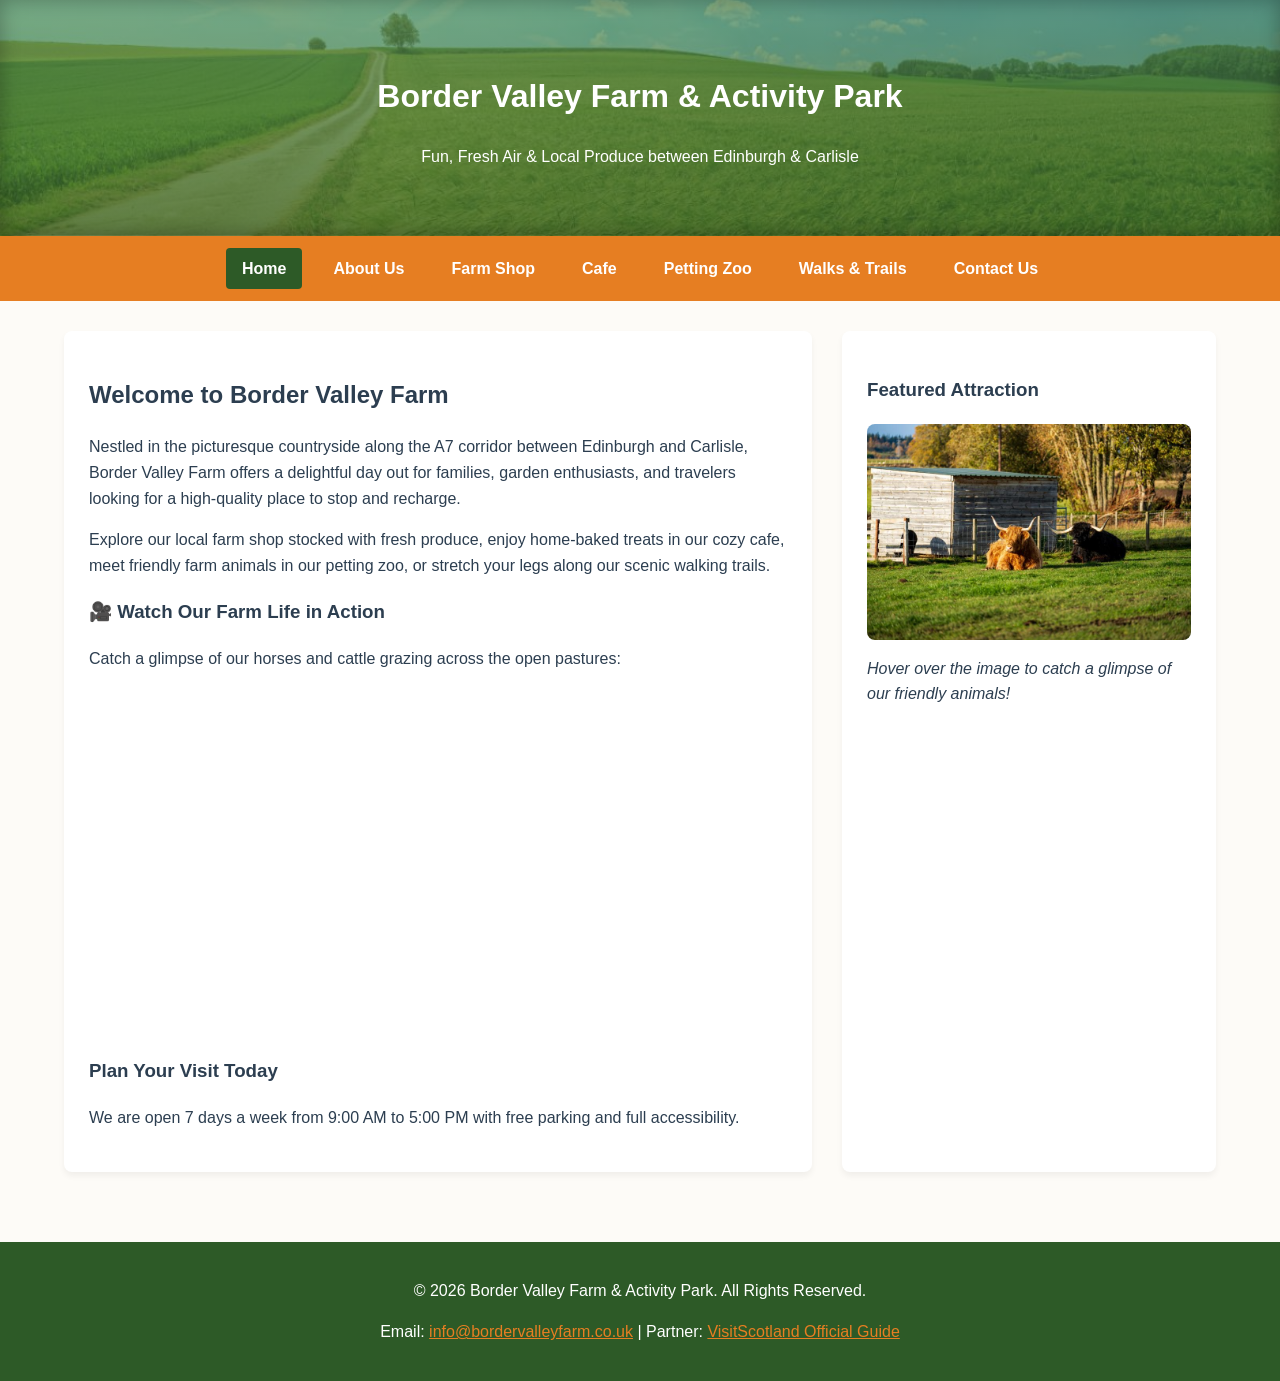
<file: index.html>
<!DOCTYPE html>
<html lang="en">
<head>
    <meta charset="UTF-8">
    <meta name="viewport" content="width=device-width, initial-scale=1.0">
    <meta name="description" content="Border Valley Farm - Premier family visitor attraction, farm shop, cafe, and petting zoo situated between Edinburgh and Carlisle on the A7.">
    <meta name="keywords" content="Border Valley Farm, Edinburgh attraction, Carlisle farm, petting zoo, farm shop, play park, Scottish borders cafe">
    <meta name="author" content="Border Valley Farm Ltd">
    <title>Border Valley Farm & Activity Park | Home</title>
    <link rel="stylesheet" href="styles.css">
</head>
<body>
    <header>
        <div class="wrapper">
            <h1>Border Valley Farm & Activity Park</h1>
            <p>Fun, Fresh Air & Local Produce between Edinburgh & Carlisle</p>
        </div>
    </header>

    <nav class="navbar">
        <a href="index.html" class="active">Home</a>
        <a href="about.html">About Us</a>
        <a href="shop.html">Farm Shop</a>
        <a href="cafe.html">Cafe</a>
        <a href="zoo.html">Petting Zoo</a>
        <a href="walks.html">Walks & Trails</a>
        <a href="contact.html">Contact Us</a>
    </nav>

    <main class="wrapper container">
        <section class="editable-content">
            <h2>Welcome to Border Valley Farm</h2>
            <p>Nestled in the picturesque countryside along the A7 corridor between Edinburgh and Carlisle, Border Valley Farm offers a delightful day out for families, garden enthusiasts, and travelers looking for a high-quality place to stop and recharge.</p>
            <p>Explore our local farm shop stocked with fresh produce, enjoy home-baked treats in our cozy cafe, meet friendly farm animals in our petting zoo, or stretch your legs along our scenic walking trails.</p>
            
            <!-- ANIMAL VIDEO ELEMENT -->
            <h3>🎥 Watch Our Farm Life in Action</h3>
            <p>Catch a glimpse of our horses and cattle grazing across the open pastures:</p>
            <div style="position: relative; overflow: hidden; border-radius: 8px; margin-bottom: 20px;">
                <video autoplay muted loop playsinline style="width: 100%; height: auto; display: block; border-radius: 8px;">
                    <!-- Royalty-free stock video of horses/cattle running in a field -->
                    <source src="Imeges/horses_video.mp4" type="video/mp4">
                    Your browser does not support the video tag.
                </video>
            </div>

            <h3>Plan Your Visit Today</h3>
            <p>We are open 7 days a week from 9:00 AM to 5:00 PM with free parking and full accessibility.</p>
        </section>

        <aside class="editable-content">
            <h3>Featured Attraction</h3>
            <div class="rollover-box">
                <img src="Imeges/scottish_catls.jpg" alt="Farm Entrance" class="img-primary">
                <img src="Imeges/checken_sheep_2.jpg" alt="Petting Zoo Animals" class="img-hover">
            </div>
            <p><em>Hover over the image to catch a glimpse of our friendly animals!</em></p>
        </aside>
    </main>

    <footer>
        <div class="wrapper">
            <p>&copy; 2026 Border Valley Farm & Activity Park. All Rights Reserved.</p>
            <p>Email: <a href="mailto:info@bordervalleyfarm.co.uk">info@bordervalleyfarm.co.uk</a> | Partner: <a href="https://www.visitscotland.com" target="_blank" rel="noopener">VisitScotland Official Guide</a></p>
        </div>
    </footer>
</body>
</html>
</file>
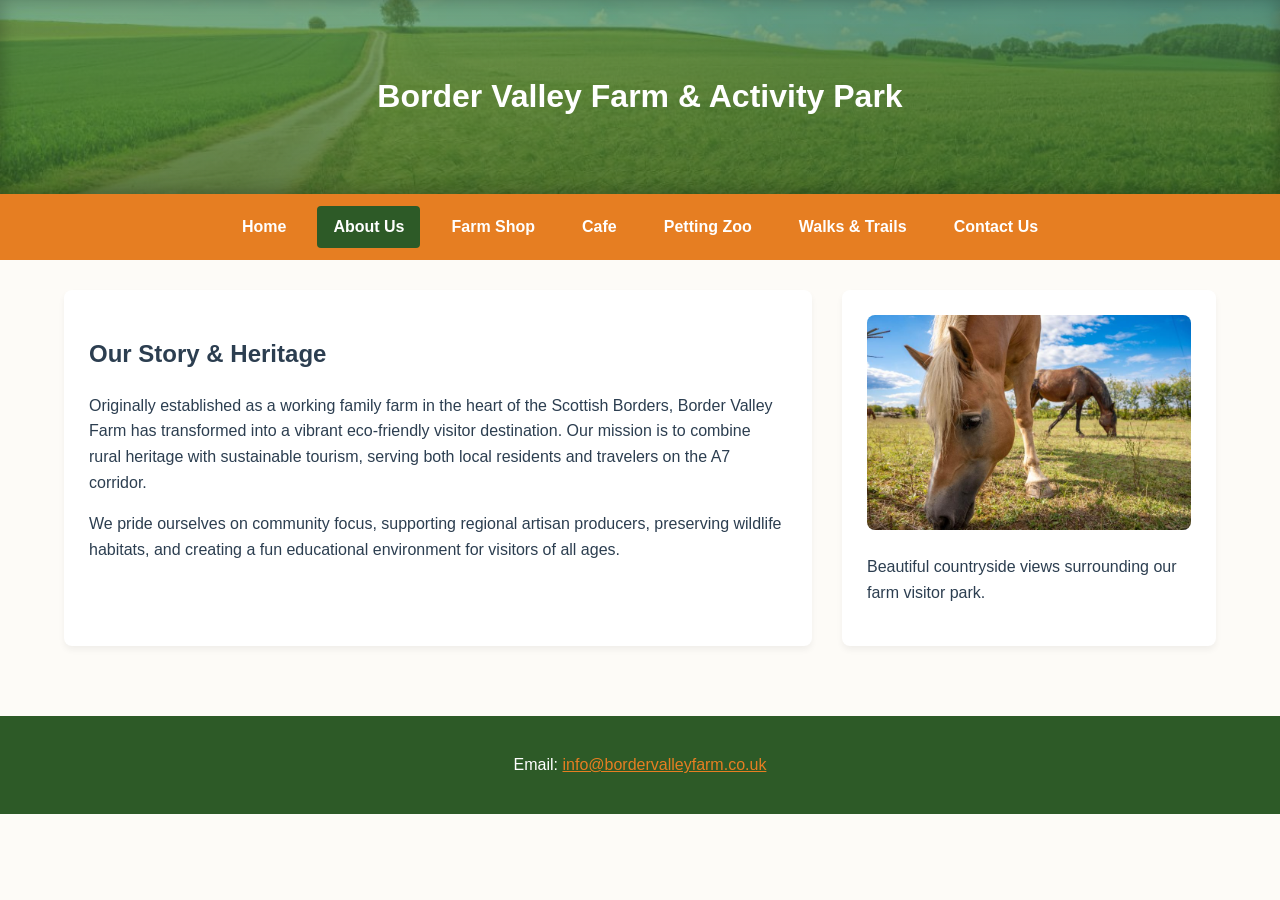
<file: about.html>
<!DOCTYPE html>
<html lang="en">
<head>
    <meta charset="UTF-8">
    <meta name="viewport" content="width=device-width, initial-scale=1.0">
    <meta name="description" content="Learn about the history and conversion of Border Valley Farm from a traditional farm to a top visitor attraction.">
    <meta name="keywords" content="Farm history, Edinburgh Carlisle visitor center, sustainable farming Scotland">
    <meta name="author" content="Border Valley Farm Ltd">
    <title>About Us | Border Valley Farm</title>
    <link rel="stylesheet" href="styles.css">
</head>
<body>
    <header>
        <div class="wrapper">
            <h1>Border Valley Farm & Activity Park</h1>
        </div>
    </header>

    <nav class="navbar">
        <a href="index.html">Home</a>
        <a href="about.html" class="active">About Us</a>
        <a href="shop.html">Farm Shop</a>
        <a href="cafe.html">Cafe</a>
        <a href="zoo.html">Petting Zoo</a>
        <a href="walks.html">Walks & Trails</a>
        <a href="contact.html">Contact Us</a>
    </nav>

    <main class="wrapper container">
        <section class="editable-content">
            <h2>Our Story & Heritage</h2>
            <p>Originally established as a working family farm in the heart of the Scottish Borders, Border Valley Farm has transformed into a vibrant eco-friendly visitor destination. Our mission is to combine rural heritage with sustainable tourism, serving both local residents and travelers on the A7 corridor.</p>
            <p>We pride ourselves on community focus, supporting regional artisan producers, preserving wildlife habitats, and creating a fun educational environment for visitors of all ages.</p>
        </section>

        <aside class="editable-content">
            <img src="Imeges/horses.jpg" alt="Scenic Farm Landscape" style="width:100%; border-radius:8px;">
            <p>Beautiful countryside views surrounding our farm visitor park.</p>
        </aside>
    </main>

    <footer>
        <div class="wrapper">
            <p>Email: <a href="mailto:info@bordervalleyfarm.co.uk">info@bordervalleyfarm.co.uk</a></p>
        </div>
    </footer>
</body>
</html>
</file>
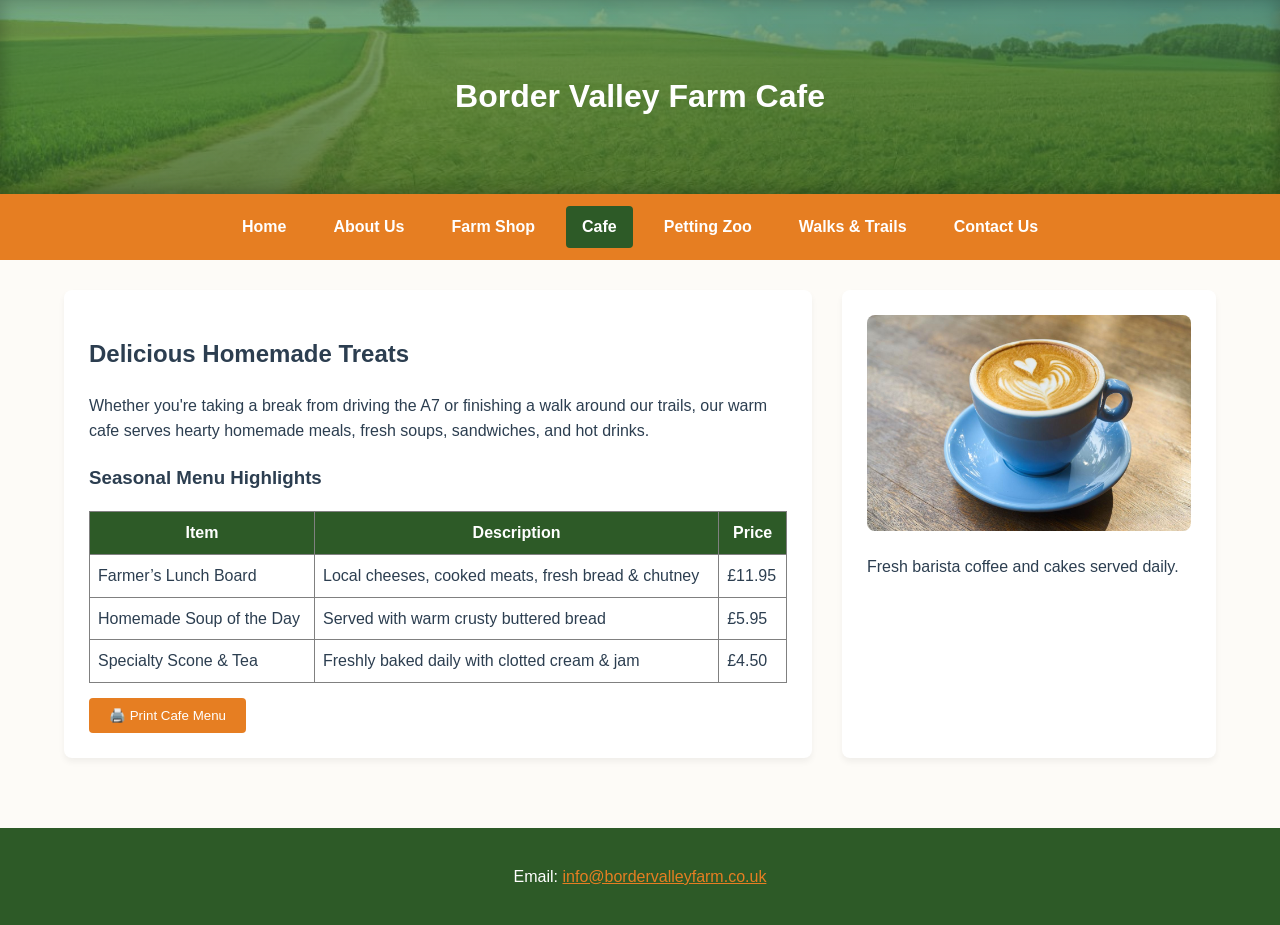
<file: cafe.html>
<!DOCTYPE html>
<html lang="en">
<head>
    <meta charset="UTF-8">
    <meta name="viewport" content="width=device-width, initial-scale=1.0">
    <meta name="description" content="Relax at our cozy farm cafe featuring homemade soups, cakes, coffees, and light bites.">
    <meta name="keywords" content="Farm cafe, Scottish tearoom, home baking, rest stop A7">
    <meta name="author" content="Border Valley Farm Ltd">
    <title>Farm Cafe & Tearoom | Border Valley Farm</title>
    <link rel="stylesheet" href="styles.css">
</head>
<body>
    <header>
        <div class="wrapper">
            <h1>Border Valley Farm Cafe</h1>
        </div>
    </header>

    <nav class="navbar">
        <a href="index.html">Home</a>
        <a href="about.html">About Us</a>
        <a href="shop.html">Farm Shop</a>
        <a href="cafe.html" class="active">Cafe</a>
        <a href="zoo.html">Petting Zoo</a>
        <a href="walks.html">Walks & Trails</a>
        <a href="contact.html">Contact Us</a>
    </nav>

    <main class="wrapper container printable-area">
        <section class="editable-content">
            <h2>Delicious Homemade Treats</h2>
            <p>Whether you're taking a break from driving the A7 or finishing a walk around our trails, our warm cafe serves hearty homemade meals, fresh soups, sandwiches, and hot drinks.</p>

            <h3>Seasonal Menu Highlights</h3>
            <table border="1" cellpadding="8" style="width:100%; border-collapse:collapse; margin-bottom:15px;">
                <tr style="background:#2D5A27; color:#fff;">
                    <th>Item</th>
                    <th>Description</th>
                    <th>Price</th>
                </tr>
                <tr>
                    <td>Farmer’s Lunch Board</td>
                    <td>Local cheeses, cooked meats, fresh bread & chutney</td>
                    <td>£11.95</td>
                </tr>
                <tr>
                    <td>Homemade Soup of the Day</td>
                    <td>Served with warm crusty buttered bread</td>
                    <td>£5.95</td>
                </tr>
                <tr>
                    <td>Specialty Scone & Tea</td>
                    <td>Freshly baked daily with clotted cream & jam</td>
                    <td>£4.50</td>
                </tr>
            </table>

            <!-- PRINT OPTION 1 -->
            <button onclick="window.print()" class="no-print" style="padding:10px 20px; background:#E67E22; color:#fff; border:none; border-radius:4px; cursor:pointer;">
                🖨️ Print Cafe Menu
            </button>
        </section>

        <aside class="editable-content">
            <img src="Imeges/coffee_cap.jpg" alt="Cafe Coffee" style="width:100%; border-radius:8px;">
            <p>Fresh barista coffee and cakes served daily.</p>
        </aside>
    </main>

    <footer>
        <div class="wrapper">
            <p>Email: <a href="mailto:info@bordervalleyfarm.co.uk">info@bordervalleyfarm.co.uk</a></p>
        </div>
    </footer>
</body>
</html>
</file>
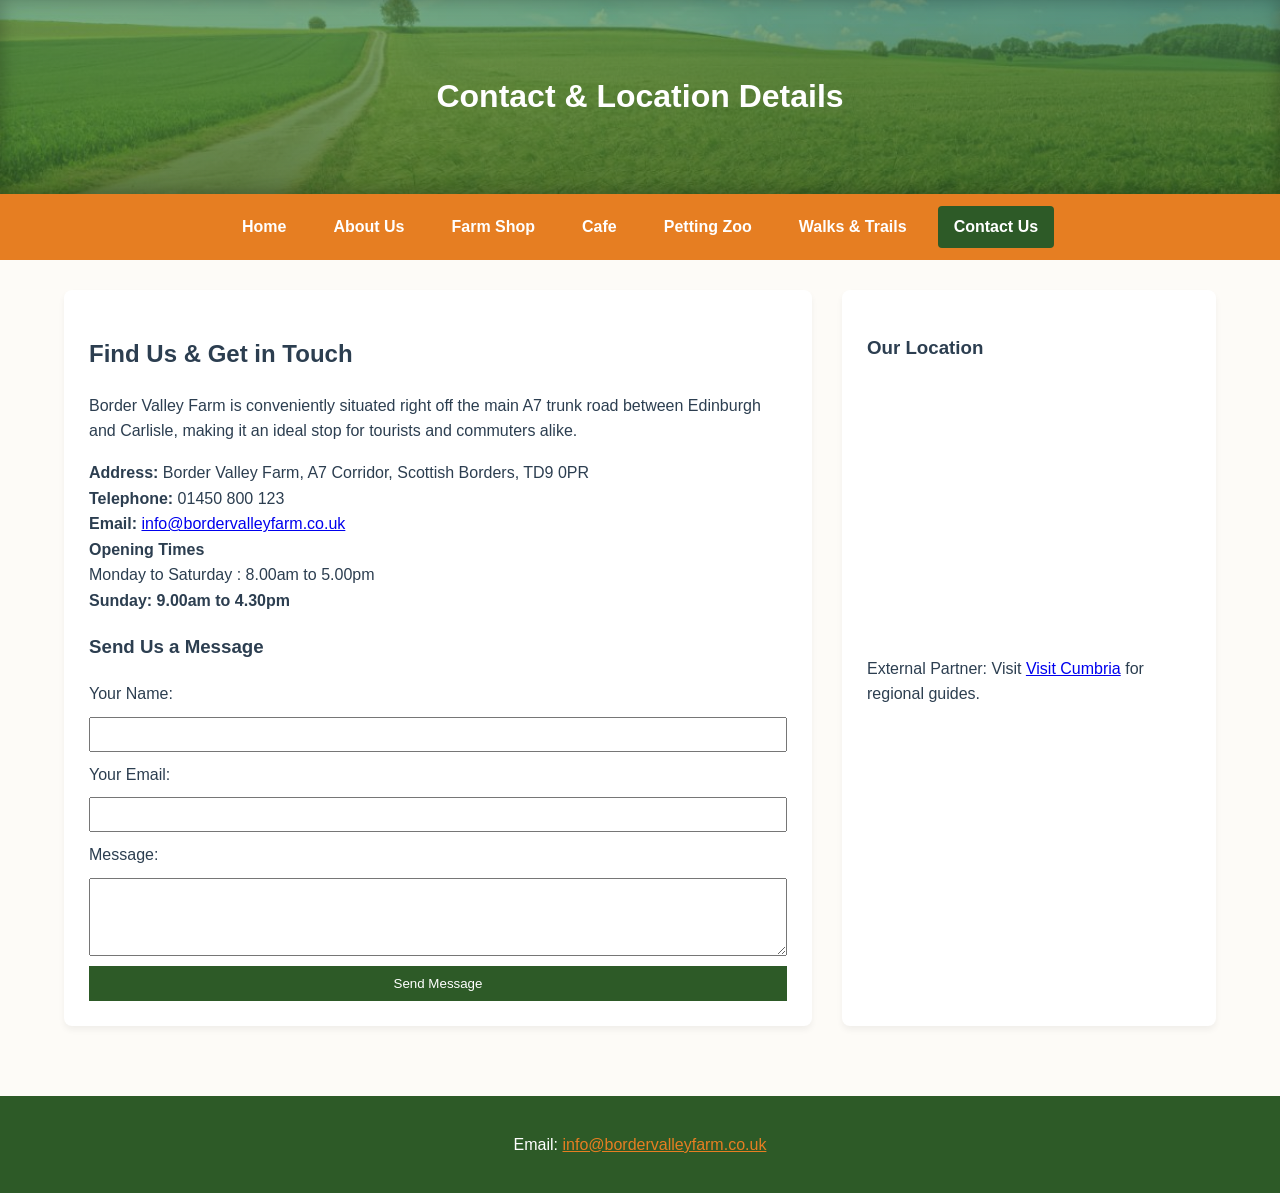
<file: contact.html>
<!DOCTYPE html>
<html lang="en">
<head>
    <meta charset="UTF-8">
    <meta name="viewport" content="width=device-width, initial-scale=1.0">
    <meta name="description" content="Contact Border Valley Farm, find location details on the A7 between Edinburgh and Carlisle, and view opening times.">
    <meta name="keywords" content="Border Valley location, A7 farm stop, contact farm, opening times">
    <meta name="author" content="Border Valley Farm Ltd">
    <title>Contact & Visit Us | Border Valley Farm</title>
    <link rel="stylesheet" href="styles.css">
</head>
<body>
    <header>
        <div class="wrapper">
            <h1>Contact & Location Details</h1>
        </div>
    </header>

    <nav class="navbar">
        <a href="index.html">Home</a>
        <a href="about.html">About Us</a>
        <a href="shop.html">Farm Shop</a>
        <a href="cafe.html">Cafe</a>
        <a href="zoo.html">Petting Zoo</a>
        <a href="walks.html">Walks & Trails</a>
        <a href="contact.html" class="active">Contact Us</a>
    </nav>

    <main class="wrapper container">
        <section class="editable-content">
            <h2>Find Us & Get in Touch</h2>
            <p>Border Valley Farm is conveniently situated right off the main A7 trunk road between Edinburgh and Carlisle, making it an ideal stop for tourists and commuters alike.</p>
            
            <p><strong>Address:</strong> Border Valley Farm, A7 Corridor, Scottish Borders, TD9 0PR<br>
            <strong>Telephone:</strong> 01450 800 123<br>
            <strong>Email:</strong> <a href="mailto:info@bordervalleyfarm.co.uk">info@bordervalleyfarm.co.uk</a><br>
             <strong>Opening Times </strong><br>
                <stong> Monday to Saturday : 8.00am to 5.00pm </stong><br>
                <strong> Sunday: 9.00am to 4.30pm </strong></p>

            <h3>Send Us a Message</h3>
            <form action="#" method="post" style="display:flex; flex-direction:column; gap:10px;">
                <label for="name">Your Name:</label>
                <input type="text" id="name" name="name" required style="padding:8px;">
                
                <label for="email">Your Email:</label>
                <input type="email" id="email" name="email" required style="padding:8px;">

                <label for="msg">Message:</label>
                <textarea id="msg" name="msg" rows="4" required style="padding:8px;"></textarea>

                <button type="submit" style="padding:10px; background:#2D5A27; color:#fff; border:none; cursor:pointer;">Send Message</button>
            </form>
        </section>

        <!-- Interactive Embedded Google Map -->
        <aside class="editable-content">
            <h3>Our Location</h3>
            <iframe src="https://www.google.com/maps/embed?pb=!1m18!1m12!1m3!1d143431.12938459427!2d-3.05!3d55.25!2m3!1f0!2f0!3f0!3m2!1i1024!2i768!4f13.1!3m3!1m2!1s0x487d6050b4a4505f%3A0x8e83f2ff1f000!2sScottish%20Borders!5e0!3m2!1sen!2suk!4v1600000000000!5m2!1sen!2suk" width="100%" height="250" style="border:0; border-radius:8px;" allowfullscreen="" loading="lazy"></iframe>
            <p>External Partner: Visit <a href="https://www.visitcumbria.com" target="_blank" rel="noopener">Visit Cumbria</a> for regional guides.</p>
        </aside>
    </main>

    <footer>
        <div class="wrapper">
            <p>Email: <a href="mailto:info@bordervalleyfarm.co.uk">info@bordervalleyfarm.co.uk</a></p>
        </div>
    </footer>
</body>
</html>
</file>
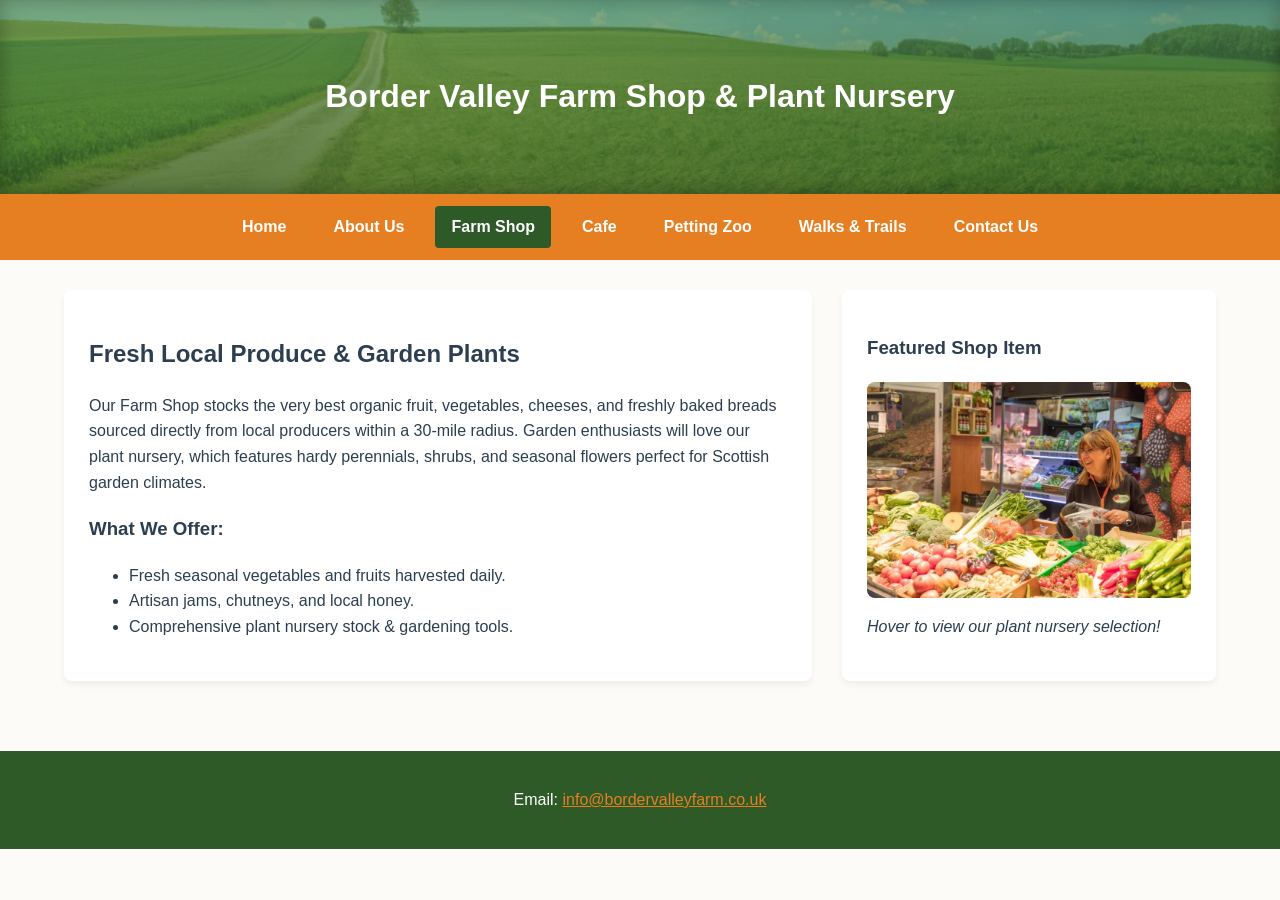
<file: shop.html>
<!DOCTYPE html>
<html lang="en">
<head>
    <meta charset="UTF-8">
    <meta name="viewport" content="width=device-width, initial-scale=1.0">
    <meta name="description" content="Explore our farm shop offering fresh produce, local preserves, and garden nursery plants.">
    <meta name="keywords" content="Farm shop produce, garden plants, local preserves, Scottish produce">
    <meta name="author" content="Border Valley Farm Ltd">
    <title>Farm Shop & Nursery | Border Valley Farm</title>
    <link rel="stylesheet" href="styles.css">
</head>
<body>
    <header>
        <div class="wrapper">
            <h1>Border Valley Farm Shop & Plant Nursery</h1>
        </div>
    </header>

    <nav class="navbar">
        <a href="index.html">Home</a>
        <a href="about.html">About Us</a>
        <a href="shop.html" class="active">Farm Shop</a>
        <a href="cafe.html">Cafe</a>
        <a href="zoo.html">Petting Zoo</a>
        <a href="walks.html">Walks & Trails</a>
        <a href="contact.html">Contact Us</a>
    </nav>

    <main class="wrapper container">
        <section class="editable-content">
            <h2>Fresh Local Produce & Garden Plants</h2>
            <p>Our Farm Shop stocks the very best organic fruit, vegetables, cheeses, and freshly baked breads sourced directly from local producers within a 30-mile radius. Garden enthusiasts will love our plant nursery, which features hardy perennials, shrubs, and seasonal flowers perfect for Scottish garden climates.</p>
            
            <h3>What We Offer:</h3>
            <ul>
                <li>Fresh seasonal vegetables and fruits harvested daily.</li>
                <li>Artisan jams, chutneys, and local honey.</li>
                <li>Comprehensive plant nursery stock & gardening tools.</li>
            </ul>
        </section>

        <!-- Dynamic Rollover 2 -->
        <aside class="editable-content">
            <h3>Featured Shop Item</h3>
            <div class="rollover-box">
                <img src="Imeges/veg_shop.jpg" alt="Fresh Produce Crate" class="img-primary">
                <img src="Imeges/shop2.jpg" alt="veg shop" class="img-hover">
            </div>
            <p><em>Hover to view our plant nursery selection!</em></p>
        </aside>
    </main>

    <footer>
        <div class="wrapper">
            <p>Email: <a href="mailto:info@bordervalleyfarm.co.uk">info@bordervalleyfarm.co.uk</a></p>
        </div>
    </footer>
</body>
</html>
</file>
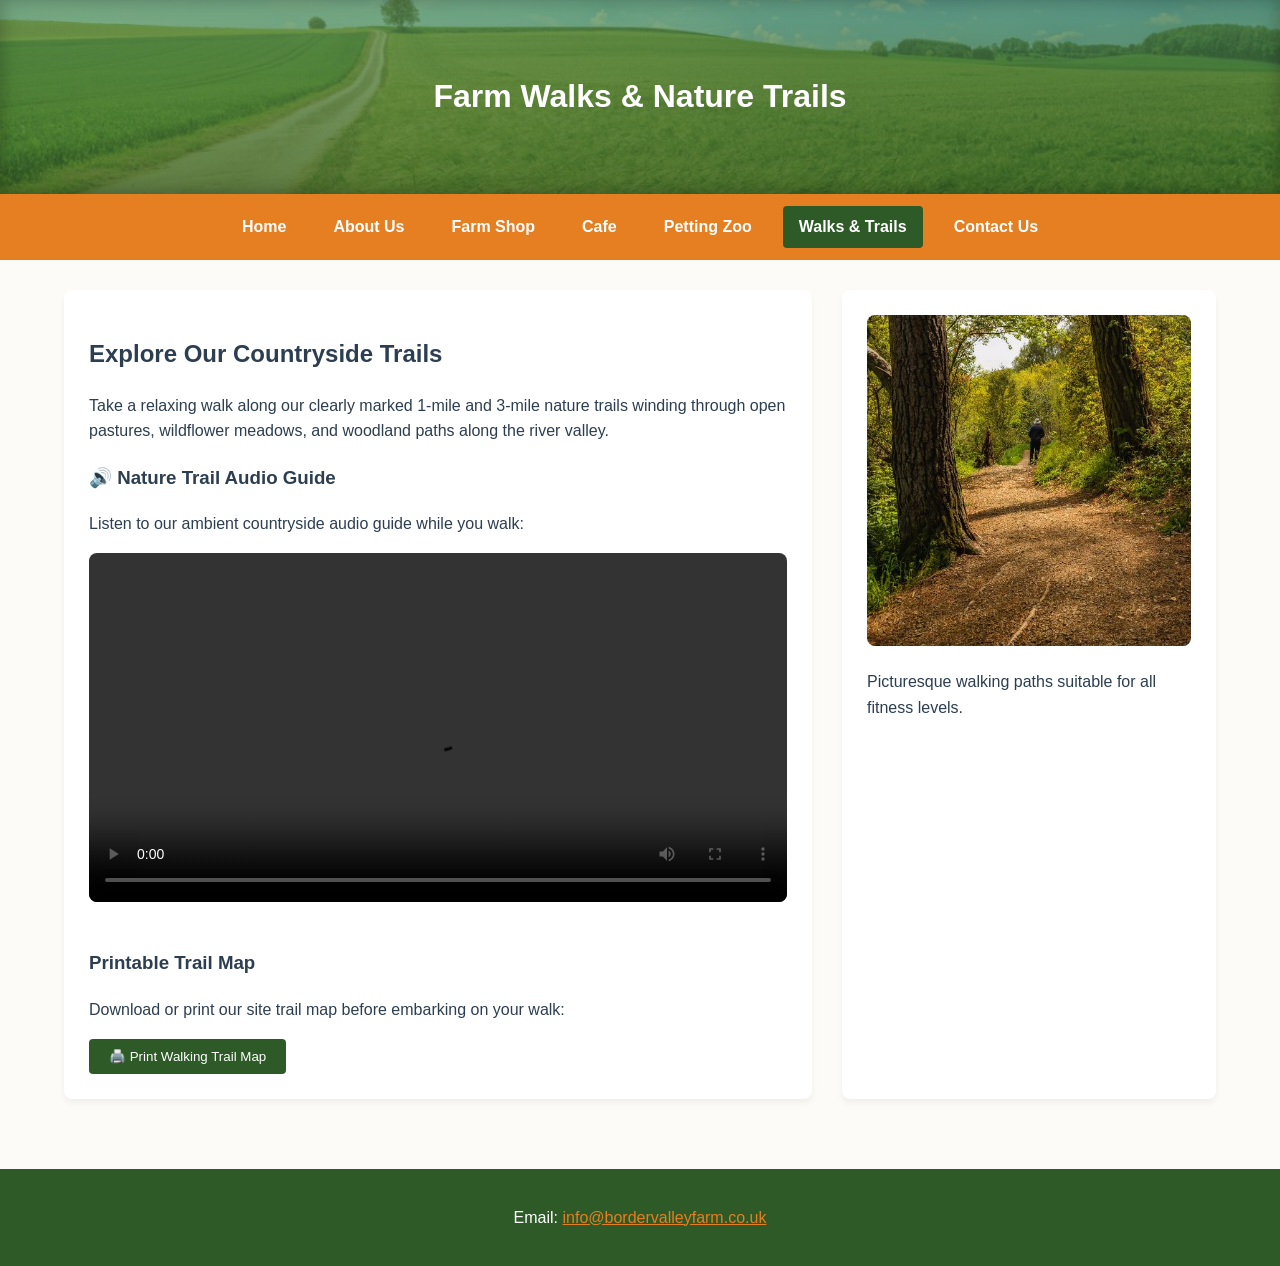
<file: walks.html>
<!DOCTYPE html>
<html lang="en">
<head>
    <meta charset="UTF-8">
    <meta name="viewport" content="width=device-width, initial-scale=1.0">
    <meta name="description" content="Enjoy scenic walking trails, countryside views, wildlife watching, and audio trails.">
    <meta name="keywords" content="Farm walks, nature trails, countryside walking, Scottish borders trail">
    <meta name="author" content="Border Valley Farm Ltd">
    <title>Farm Walks & Trails | Border Valley Farm</title>
    <link rel="stylesheet" href="styles.css">
</head>
<body>
    <header>
        <div class="wrapper">
            <h1>Farm Walks & Nature Trails</h1>
        </div>
    </header>

    <nav class="navbar">
        <a href="index.html">Home</a>
        <a href="about.html">About Us</a>
        <a href="shop.html">Farm Shop</a>
        <a href="cafe.html">Cafe</a>
        <a href="zoo.html">Petting Zoo</a>
        <a href="walks.html" class="active">Walks & Trails</a>
        <a href="contact.html">Contact Us</a>
    </nav>

    <main class="wrapper container printable-area">
        <section class="editable-content">
            <h2>Explore Our Countryside Trails</h2>
            <p>Take a relaxing walk along our clearly marked 1-mile and 3-mile nature trails winding through open pastures, wildflower meadows, and woodland paths along the river valley.</p>

            <!-- MULTIMEDIA ELEMENT (Audio Player) -->
            <h3>🔊 Nature Trail Audio Guide</h3>
            <p>Listen to our ambient countryside audio guide while you walk:</p>
            <video controls style="width: 100%; margin-bottom: 20px; border-radius: 8px;">
                <source src="Imeges/cock_sound.mp4" type="video/mp4">
                Your browser does not support the video tag.
            </video>

            <!-- PRINT OPTION 2 -->
            <h3>Printable Trail Map</h3>
            <p>Download or print our site trail map before embarking on your walk:</p>
            <button onclick="window.print()" class="no-print" style="padding:10px 20px; background:#2D5A27; color:#fff; border:none; border-radius:4px; cursor:pointer;">
                🖨️ Print Walking Trail Map
            </button>
        </section>

        <!-- FIXED IMAGE SOURCE -->
        <aside class="editable-content">
            <img src="Imeges/Wolking_track.jpg" alt="Walking Trail Countryside" style="width:100%; border-radius:8px;">
            <p>Picturesque walking paths suitable for all fitness levels.</p>
        </aside>
    </main>

    <footer>
        <div class="wrapper">
            <p>Email: <a href="mailto:info@bordervalleyfarm.co.uk">info@bordervalleyfarm.co.uk</a></p>
        </div>
    </footer>
</body>
</html>
</file>
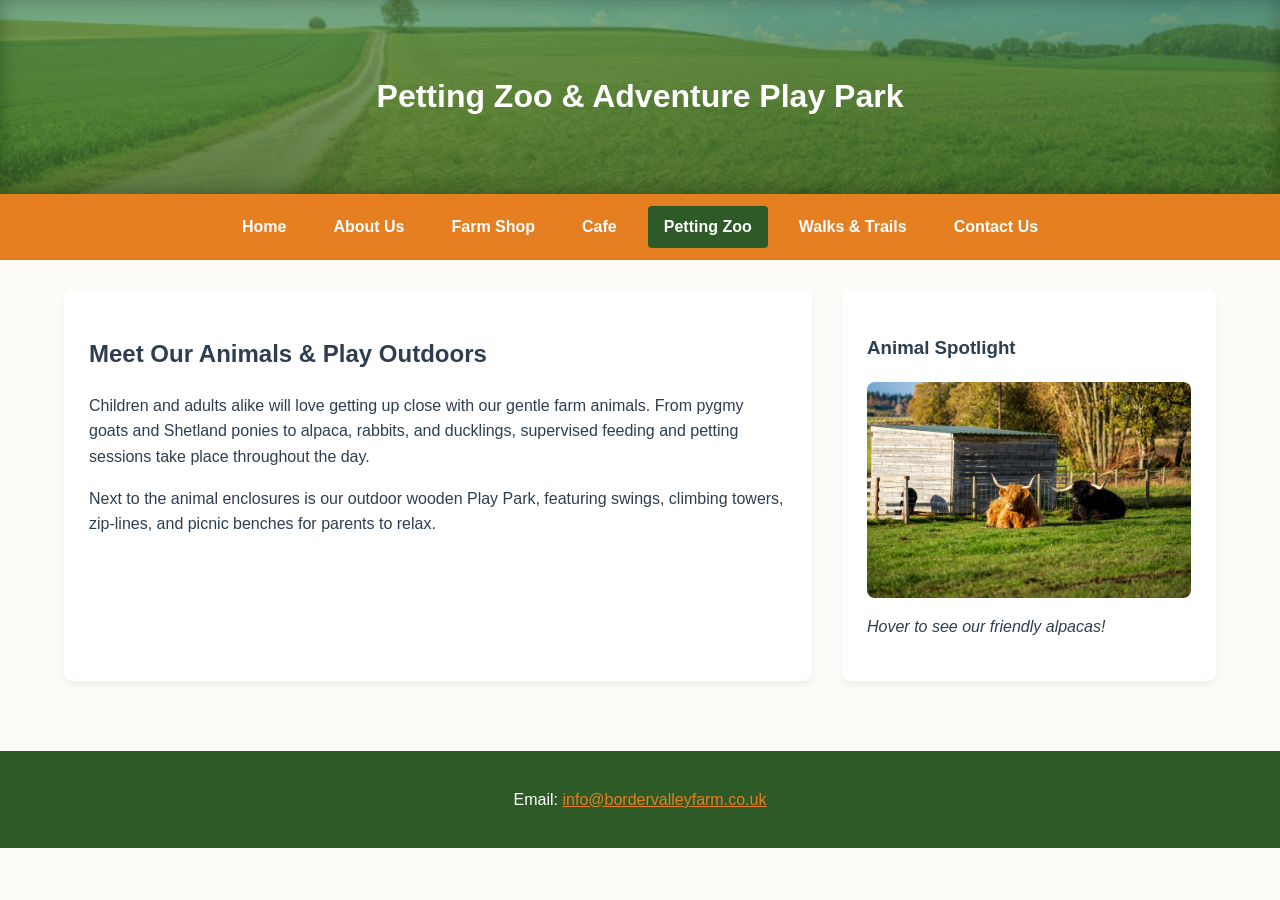
<file: zoo.html>
<!DOCTYPE html>
<html lang="en">
<head>
    <meta charset="UTF-8">
    <meta name="viewport" content="width=device-width, initial-scale=1.0">
    <meta name="description" content="Fun family day out with friendly farm animals, petting sessions, and outdoor play park.">
    <meta name="keywords" content="Petting zoo, kids play park, family farm visit, farm animals Scotland">
    <meta name="author" content="Border Valley Farm Ltd">
    <title>Petting Zoo & Play Park | Border Valley Farm</title>
    <link rel="stylesheet" href="styles.css">
</head>
<body>
    <header>
        <div class="wrapper">
            <h1>Petting Zoo & Adventure Play Park</h1>
        </div>
    </header>

    <nav class="navbar">
        <a href="index.html">Home</a>
        <a href="about.html">About Us</a>
        <a href="shop.html">Farm Shop</a>
        <a href="cafe.html">Cafe</a>
        <a href="zoo.html" class="active">Petting Zoo</a>
        <a href="walks.html">Walks & Trails</a>
        <a href="contact.html">Contact Us</a>
    </nav>

    <main class="wrapper container">
        <section class="editable-content">
            <h2>Meet Our Animals & Play Outdoors</h2>
            <p>Children and adults alike will love getting up close with our gentle farm animals. From pygmy goats and Shetland ponies to alpaca, rabbits, and ducklings, supervised feeding and petting sessions take place throughout the day.</p>
            <p>Next to the animal enclosures is our outdoor wooden Play Park, featuring swings, climbing towers, zip-lines, and picnic benches for parents to relax.</p>
        </section>

        <!-- Dynamic Rollover 3 -->
        <aside class="editable-content">
            <h3>Animal Spotlight</h3>
            <div class="rollover-box">
                <img src="Imeges/scottish_catls.jpg" alt="Goats at Zoo" class="img-primary">
                <img src="Imeges/checken_sheep.jpg" alt="Alpacas at Zoo" class="img-hover">
            </div>
            <p><em>Hover to see our friendly alpacas!</em></p>
        </aside>
    </main>

    <footer>
        <div class="wrapper">
            <p>Email: <a href="mailto:info@bordervalleyfarm.co.uk">info@bordervalleyfarm.co.uk</a></p>
        </div>
    </footer>
</body>
</html>
</file>
<file: styles.css>
/* Border Valley Farm - Master Stylesheet */
:root {
  --primary-green: #2D5A27;
  --secondary-amber: #E67E22;
  --bg-cream: #FDFBF7;
  --text-dark: #2C3E50;
  --white: #FFFFFF;
}

body {
  font-family: 'Poppins', Arial, sans-serif;
  background-color: var(--bg-cream);
  color: var(--text-dark);
  margin: 0;
  padding: 0;
  line-height: 1.6;
}

/* Master Layout Structure */
.wrapper {
  width: 90%;
  max-width: 1200px;
  margin: 0 auto;
}

/* Banner Background Picture Header with Dark Overlay */
header {
  background: linear-gradient(rgba(86, 142, 78, 0.671), rgba(45, 90, 39, 0.75)), 
              url('/Imeges/banner.jpg');
  background-size: cover;
  background-position: center;
  color: var(--white);
  padding: 50px 0;
  text-align: center;
  box-shadow: inset 0 0 20px rgba(0,0,0,0.3);
}

/* Global Navigation Menu */
nav.navbar {
  background-color: var(--secondary-amber);
  display: flex;
  justify-content: center;
  gap: 15px;
  padding: 12px;
}

nav.navbar a {
  color: var(--white);
  text-decoration: none;
  font-weight: bold;
  padding: 8px 16px;
  border-radius: 4px;
  transition: background-color 0.3s ease;
}

nav.navbar a:hover, nav.navbar a.active {
  background-color: var(--primary-green);
}

/* Main Content Area */
main.container {
  display: grid;
  grid-template-columns: 2fr 1fr;
  gap: 30px;
  padding: 30px 0;
}

/* Editable Area Container */
.editable-content {
  background: var(--white);
  padding: 25px;
  border-radius: 8px;
  box-shadow: 0 4px 6px rgba(0,0,0,0.05);
}

/* Image Rollover Effects (Dynamic Effects) */
.rollover-box {
  position: relative;
  overflow: hidden;
  border-radius: 8px;
  cursor: pointer;
}

.rollover-box img {
  width: 100%;
  height: 100%;
  transition: transform 0.5s ease, opacity 0.5s ease;
  display: block;
}

.rollover-box:hover img.img-primary {
  opacity: 0;
}

.rollover-box img.img-hover {
  position: absolute;
  top: 0;
  left: 0;
  opacity: 0;
}

.rollover-box:hover img.img-hover {
  opacity: 1;
}

/* Print Output Styling */
@media print {
  header, nav.navbar, footer, .no-print {
    display: none !important;
  }
  body {
    background: #fff;
    color: #000;
  }
  .printable-area {
    width: 100%;
    margin: 0;
  }
}

/* Footer Styling */
footer {
  background-color: var(--primary-green);
  color: var(--white);
  text-align: center;
  padding: 20px 0;
  margin-top: 40px;
}
footer a {
  color: var(--secondary-amber);
}
</file>
